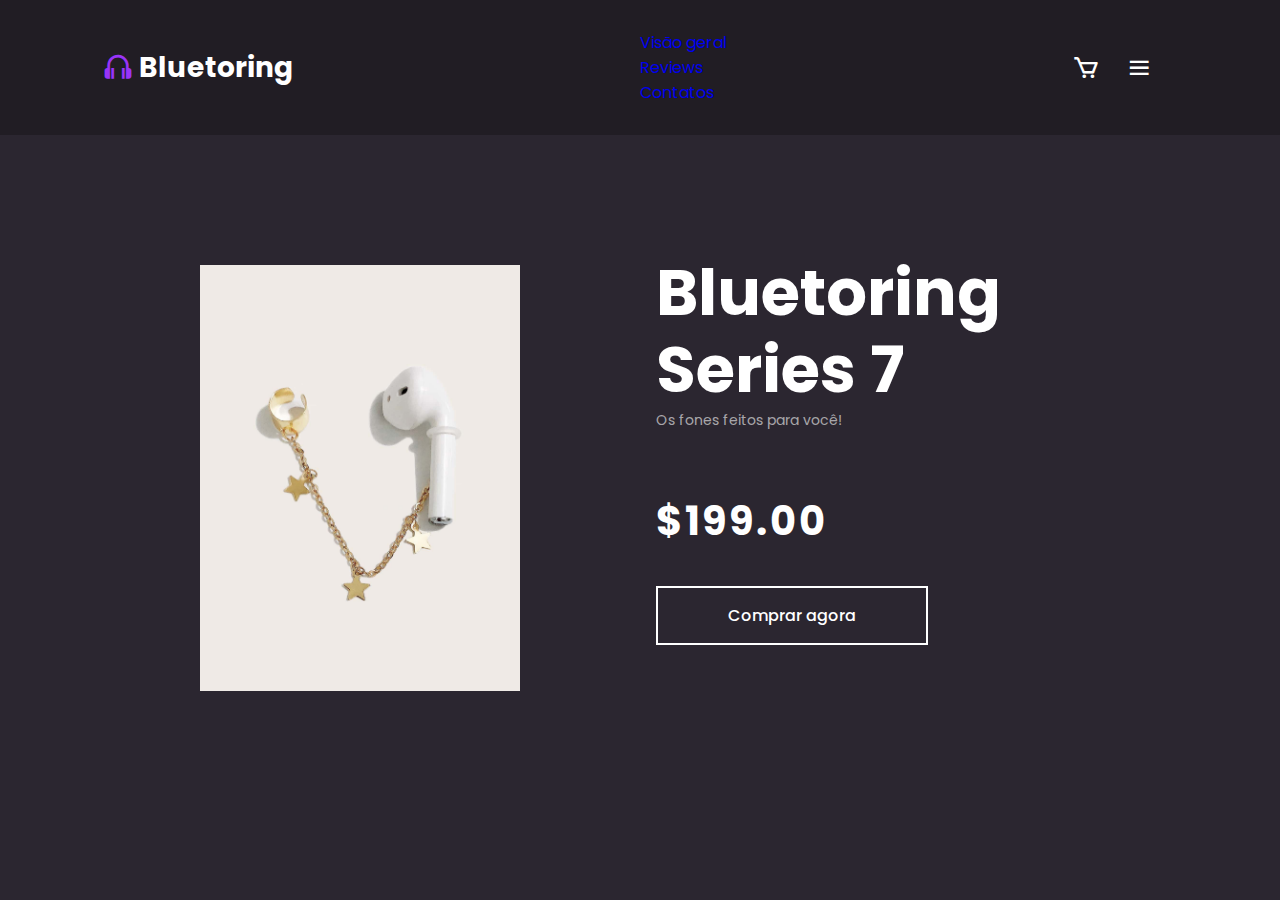
<file: index.html>
<!DOCTYPE html>
<html lang="pt-br">
<head>
    <meta charset="UTF-8">
    <meta http-equiv="X-UA-Compatible" content="IE=edge">
    <meta name="viewport" content="width=device-width, initial-scale=1.0">
    <link rel="stylesheet"
    href="https://cdn.jsdelivr.net/npm/boxicons@latest/css/boxicons.min.css">
    <!-- or -->
    <link rel="stylesheet"
    href="https://unpkg.com/boxicons@latest/css/boxicons.min.css">
    <link rel="preconnect" href="https://fonts.googleapis.com">
    <link rel="preconnect" href="https://fonts.gstatic.com" crossorigin>
    <link href="https://fonts.googleapis.com/css2?family=Poppins:wght@300;400;500;600;700;800;900&display=swap" rel="stylesheet">
    <link rel="stylesheet" href="style.css">
    <title>Bluetoring</title>
</head>
<body>
    <nav>
        <header>
             <a href="#" class="logo"><i class='bx bx-headphone'></i>Bluetoring</a>

            <ul class="navegação">
                 <li><a href="#">Visão geral</a></li>
                 <li><a href="#">Reviews</a></li>
                 <li><a href="#">Contatos</a></li>
             </ul><!--navegação-->

             <div class="header-icons">
                <i class='bx bx-cart'></i>
                <div id="menu"><i class='bx bx-menu'></i></div>
             </div><!--header-icons-->
        </header>
    </nav>

    <section class="home">
        <div class="home-img">
            <img src="af.jpg" class="one">
        </div><!--home-img-->

        <div class="home-text">

            <h1>Bluetoring <br> Series 7</h1>
            <h5>Os fones feitos para você!</h5>
            <h3>$199.00</h3>
            <a href="#" class="btn">Comprar agora</a>

        </div><!--home-text-->
    </section><!--home-->


    







    <script>
        function slider (anything){
            document.querySelector ('.one') .src = anything;
        };

       let menu = document.querySelector ('#menu-icon');
       let navbar = document.querySelector ('.navbar');

       menu.onclick = () => {
        menu. classList.toggle ('bx-x');
        navbar.classList.toggle ('open');
       }
    </script>

</body>
</html>
</file>
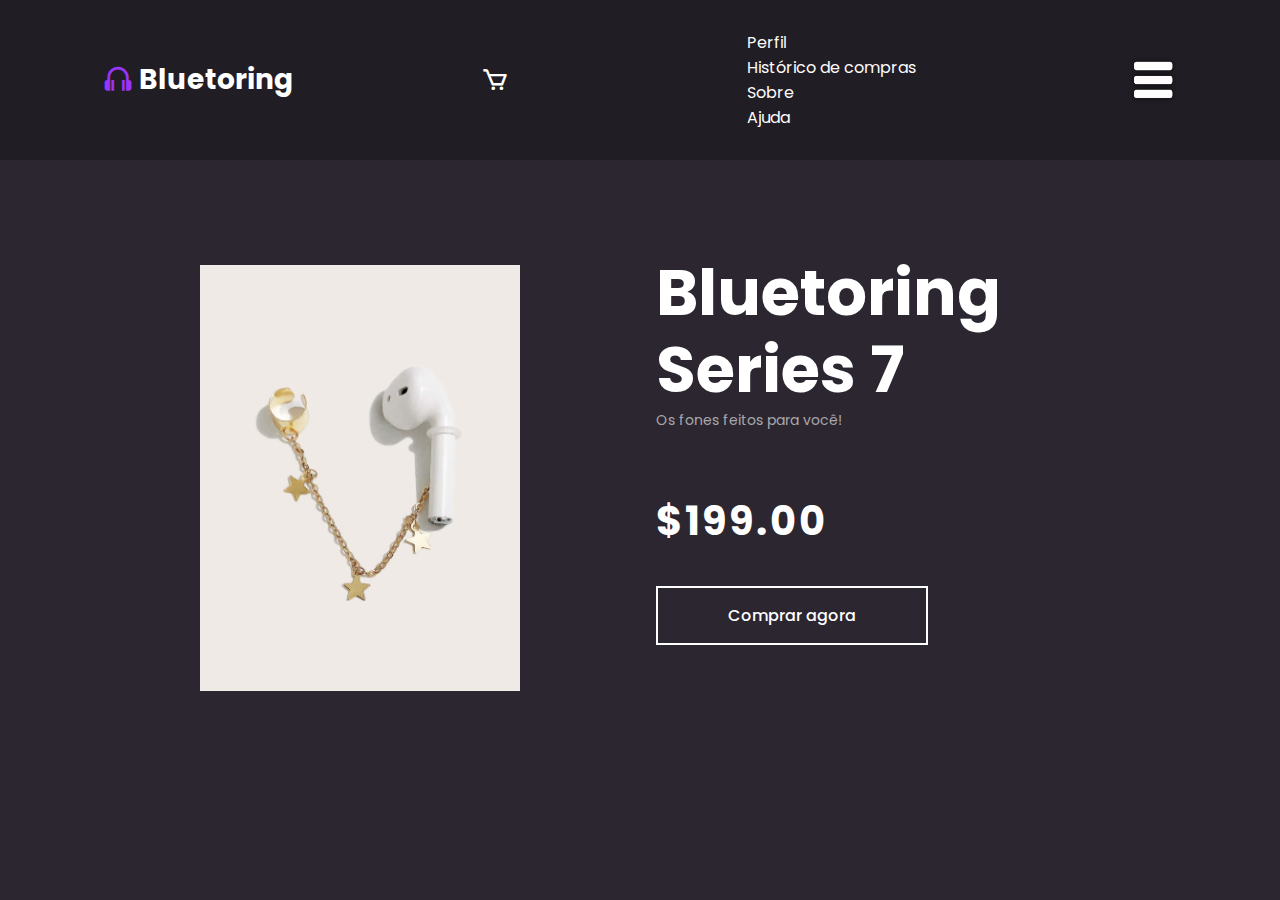
<file: index2.html>
<!DOCTYPE html>
<html lang="pt-br">
<head>
    <meta charset="UTF-8">
    <meta http-equiv="X-UA-Compatible" content="IE=edge">
    <meta name="viewport" content="width=device-width, initial-scale=1.0">
    <link rel="stylesheet"
    href="https://cdn.jsdelivr.net/npm/boxicons@latest/css/boxicons.min.css">
    <!-- or -->
    <link rel="stylesheet"
    href="https://unpkg.com/boxicons@latest/css/boxicons.min.css">
    <link rel="preconnect" href="https://fonts.googleapis.com">
    <link rel="preconnect" href="https://fonts.gstatic.com" crossorigin>
    <link href="https://fonts.googleapis.com/css2?family=Poppins:wght@300;400;500;600;700;800;900&display=swap" rel="stylesheet">
    <link rel="stylesheet" href="style.css">
    <link rel="stylesheet" href="menu.css">
    <title>Bluetoring</title>
</head>
<body>
    <nav>
        <header>
             <a href="#" class="logo"><i class='bx bx-headphone'></i>Bluetoring</a>
             <div class="header-icons">
                <i class='bx bx-cart'></i>
             </div><!--header-icons-->



             <div class="menu-container">  
                <div class="nav-links">
                    <ul>
                      <li><a href="#">Perfil</a></li>
                      <li><a href="#">Histórico de compras</a></li>
                      <li><a href="#">Sobre</a></li>
                      <li><a href="#">Ajuda</a></li>
                    </ul>
                </div>
             </div>
                <img src="menu.png" width="50px">          
        </header>
    </nav>

    <section class="home">
        <div class="home-img">
            <img src="af.jpg" class="one">
        </div><!--home-img-->

        <div class="home-text">

            <h1>Bluetoring <br> Series 7</h1>
            <h5>Os fones feitos para você!</h5>
            <h3>$199.00</h3>
            <a href="#" class="btn">Comprar agora</a>

        </div><!--home-text-->
    </section><!--home-->

</body>
</html>
</file>
<file: style.css>
*{
    margin: 0;
    padding: 0;
    box-sizing: border-box;
    font-family: 'Poppins', sans-serif;
    text-decoration: none;
    list-style: none;
}

:root{
    --tex-color: #fff;
    --main-color: #9934f8;
    --other-color: #fcfcfc;
    --h1-font: 4rem;
    --p-font: 1rem;
}


body{
    background-color: #2b2630 ;
    color: var(--tex-color);
}



header{
    position: fixed;
    width: 100%;
    top: 0;
    right: 0;
    z-index: 1000;
    display: flex;
    align-items: center;
    justify-content: space-between;
    padding: 30px 8%;
    background-color: #211d24;

}


.logo{
    display: flex;
    align-items: center;
    color: var(--tex-color);
    font-size: 28px;
    font-weight: bold;
}

.logo i{
    color: var(--main-color);
    font-size: 32px;
    margin-right: 5px;
}

.header-icons{
    display: flex;
    align-items: center;
}

#menu{
    font-size: 35px;
    color: var(--tex-color);
    z-index: 10001;
    cursor: pointer;
}

.header-icons i{
    margin-right: 25px;
    font-size: 28px;
    cursor: pointer;
    transition: all .5s ease;
}

.header-icons i:hover{
    transform: translateY(-5px);
    color: var(--main-color);
}


.section{

    padding: 0 15%;
}
.home{
    position: relative;
    height: 100vh;
    width: 100%;
    display: grid;
    grid-template-columns: repeat(2, 1fr);
    align-items: center;
    gap: 2rem;
}

.home-text h1{
    font-size: var(--h1-font);
    line-height: 1.2;
    margin-bottom: 2px;
}

.home-text h5{
    color: #ffffff99;
    font-size: 14px;
    font-weight: 400;
    margin-bottom: 60px;
}

.home-text h3{
    font-size: 40px;
    font-weight: 700;
    letter-spacing: 2px;
    margin-bottom: 35px;
}


.home-img img{
    max-width: 100%;
    width: 20rem;
    height: auto;
    margin-left: 32%;
    margin-top: 10%;
    object-fit: cover;
}


.btn{
    display: inline-block;
    padding: 15px 70px;
    font-size: 16px;
    font-weight: 500;
    background: transparent;
    border: solid 2px var(--tex-color);
    transition: all.55 ease;
    color: #fff;
}

.btn:hover{
    background: var(--tex-color);
    border: 2px solid var(--tex-color);
    color: rgb(154, 16, 181);
}

.main{
    position: absolute;
    top: 50%;
    left: 3%;
    transform: translateY(-50%);
    display: flex;
    flex-direction: column;
    justify-content: center;
    align-items: center;
    gap: 2rem;
}

.main li img{
    width: 50px;
    height: auto;
    max-width: 100%;
}

.mobile-menu div {
    width: 32px;
    height: 2px;
    background: #211d24;
}
</file>
<file: menu.css>
*

.nav-links{
    display: inline-flex;
}

.nav-links a{
    color: var(--other-color);
    font-size: var(--p-font);
    margin: 0 25px;
    transition: a .55s ease;
}

.nav-links a:hover{
    color: var(--main-color);

}

.nav-links ul li.active a{
    color: aliceblue;
    font-weight: 600;
}

@media screen and (max-width: 900px) {
    .menu-container{
        display: none;

    }
}
</file>
